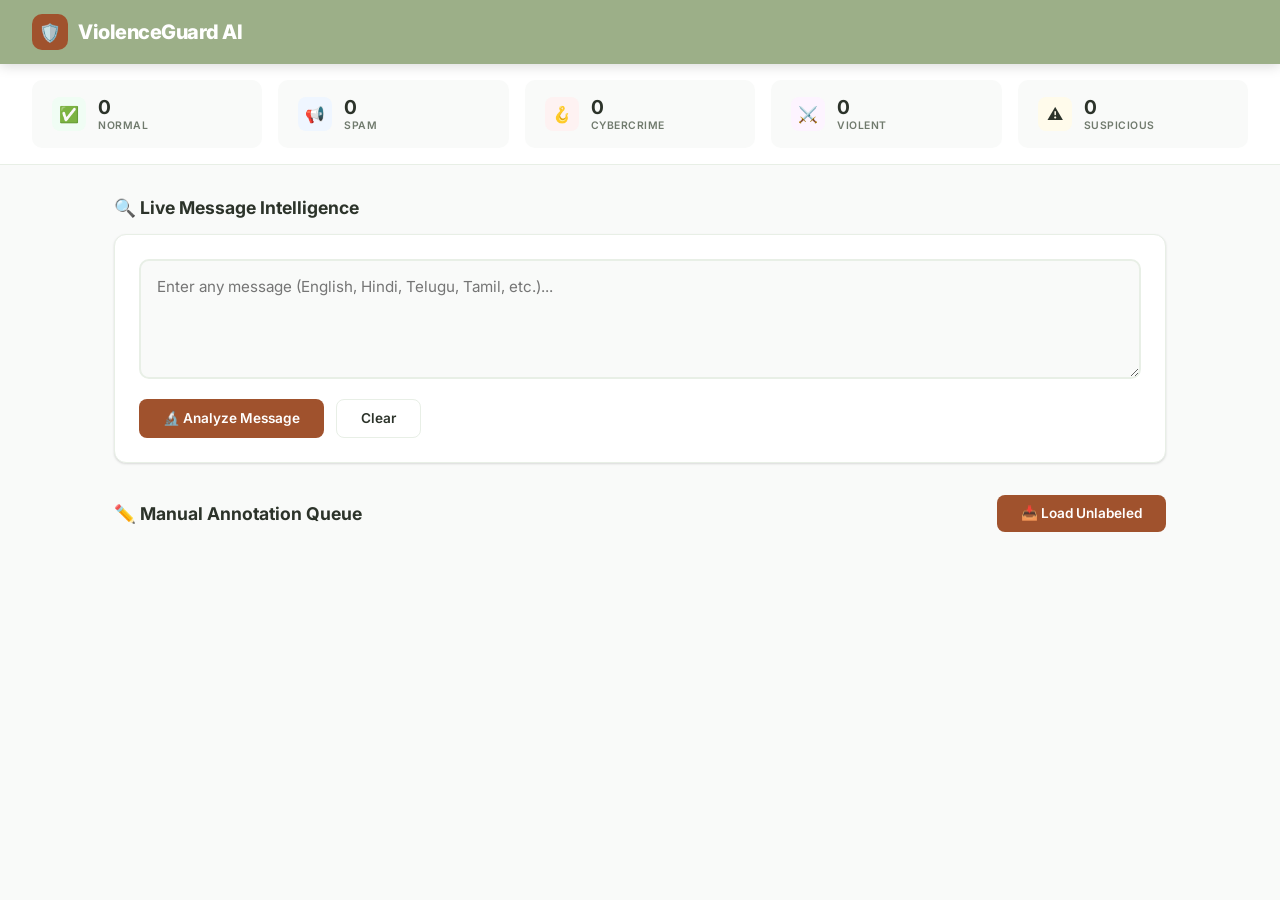
<file: index.html>
<!DOCTYPE html>
<html lang="en">
<head>
    <meta charset="UTF-8">
    <meta name="viewport" content="width=device-width, initial-scale=1.0">
    <meta name="description" content="ViolenceGuard — 5-Class AI Message Intelligence System">
    <title>ViolenceGuard AI | Advanced Classification</title>
    <link rel="stylesheet" href="./style.css">
</head>
<body>

<nav class="navbar">
    <div class="brand">
        <div class="icon">🛡️</div>
        <span>ViolenceGuard AI</span>
    </div>
</nav>

<div class="stats-bar">
    <div class="stat-card">
        <div class="stat-icon normal">✅</div>
        <div class="stat-info">
            <div class="stat-value" id="stat-normal">0</div>
            <div class="stat-label">Normal</div>
        </div>
    </div>
    <div class="stat-card">
        <div class="stat-icon spam">📢</div>
        <div class="stat-info">
            <div class="stat-value" id="stat-spam">0</div>
            <div class="stat-label">Spam</div>
        </div>
    </div>
    <div class="stat-card">
        <div class="stat-icon cybercrime">🪝</div>
        <div class="stat-info">
            <div class="stat-value" id="stat-cybercrime">0</div>
            <div class="stat-label">Cybercrime</div>
        </div>
    </div>
    <div class="stat-card">
        <div class="stat-icon violent">⚔️</div>
        <div class="stat-info">
            <div class="stat-value" id="stat-violent">0</div>
            <div class="stat-label">Violent</div>
        </div>
    </div>
    <div class="stat-card">
        <div class="stat-icon suspicious">⚠️</div>
        <div class="stat-info">
            <div class="stat-value" id="stat-suspicious">0</div>
            <div class="stat-label">Suspicious</div>
        </div>
    </div>
</div>

<div class="main">
    <section>
        <div class="section-title">🔍 Live Message Intelligence</div>
        <div class="card">
            <textarea class="detector-textarea" id="input-text"
                      placeholder="Enter any message (English, Hindi, Telugu, Tamil, etc.)..."></textarea>
            <div class="detector-actions">
                <button class="btn btn-primary" id="btn-analyze" onclick="analyzeMessage()">🔬 Analyze Message</button>
                <button class="btn btn-outline" onclick="clearResult()">Clear</button>
            </div>
            <div id="result-area"></div>
        </div>
    </section>

    <section>
        <div class="annotation-header">
            <div class="section-title" style="margin:0">✏️ Manual Annotation Queue</div>
            <button class="btn btn-primary" id="btn-load" onclick="loadUnlabeled()">📥 Load Unlabeled</button>
        </div>
        <div class="annotation-grid" id="annotation-grid"></div>
    </section>
</div>

<script>
const API = "https://violenceguard-backend.onrender.com";
const counts = { NORMAL: 0, SPAM: 0, CYBERCRIME: 0, VIOLENT: 0, SUSPICIOUS: 0 };

async function analyzeMessage() {
    const text = document.getElementById("input-text").value.trim();
    if (!text) return;

    const btn = document.getElementById("btn-analyze");
    btn.disabled = true;
    btn.innerHTML = '<span class="spinner"></span> Analyzing...';

    try {
        const res = await fetch(API + "/predict", {
            method: "POST",
            headers: { "Content-Type": "application/json" },
            body: JSON.stringify({ text }),
        });
        const data = await res.json();
        
        counts[data.label]++;
        updateStats();
        showResult(data);
    } catch (err) {
        document.getElementById("result-area").innerHTML = '<div class="result-card normal">Connection Error</div>';
    } finally {
        btn.disabled = false;
        btn.innerHTML = "🔬 Analyze Message";
    }
}

function updateStats() {
    for (const key in counts) {
        const el = document.getElementById(`stat-${key.toLowerCase()}`);
        if (el) el.textContent = counts[key];
    }
}

function showResult(data) {
    const sev = data.severity;
    const label = data.label;
    const pct = Math.round(data.confidence * 100);

    const icons = { NORMAL: "✅", SPAM: "📢", CYBERCRIME: "🪝", VIOLENT: "⚔️", SUSPICIOUS: "⚠️" };

    document.getElementById("result-area").innerHTML = `
        <div class="result-card ${sev}">
            <span class="result-badge ${sev}">${icons[label] || ""} ${label}</span>
            <div class="confidence-bar-container">
                <div class="confidence-label">Confidence: ${pct}%</div>
                <div class="confidence-bar">
                    <div class="confidence-fill ${sev}" style="width:${pct}%"></div>
                </div>
            </div>
        </div>
    `;
}

function clearResult() {
    document.getElementById("input-text").value = "";
    document.getElementById("result-area").innerHTML = "";
}

async function loadUnlabeled() {
    const btn = document.getElementById("btn-load");
    btn.disabled = true;
    btn.innerHTML = '<span class="spinner"></span> Loading...';

    try {
        const res = await fetch(API + "/unlabeled");
        const data = await res.json();
        const grid = document.getElementById("annotation-grid");
        grid.innerHTML = "";

        for (const msg of data.messages) {
            const predRes = await fetch(API + "/predict", {
                method: "POST",
                headers: { "Content-Type": "application/json" },
                body: JSON.stringify({ text: msg }),
            });
            const pred = await predRes.json();
            grid.appendChild(createMsgCard(msg, pred));
        }
    } catch (err) {
        grid.innerHTML = '<div class="card">Failed to load content.</div>';
    } finally {
        btn.disabled = false;
        btn.innerHTML = "📥 Load Unlabeled";
    }
}

function createMsgCard(text, pred) {
    const card = document.createElement("div");
    card.className = "msg-card";
    const sev = pred.severity;
    const highConf = pred.confidence >= 0.85;

    card.innerHTML = `
        <div class="msg-text">"${escapeHtml(text)}"</div>
        <div class="msg-prediction">
            <span class="mini-badge ${sev}">${pred.label}</span>
            <span class="confidence-text">${Math.round(pred.confidence*100)}%</span>
            ${highConf ? '<span class="mini-badge auto">Auto</span>' : ''}
        </div>
        <div class="msg-actions">
            ${highConf ? '<div class="labeled-check">✓ Verified</div>' : `
                <button class="btn btn-normal" onclick="annotate(this, '${escapeJs(text)}', 'NORMAL')">Safe</button>
                <button class="btn btn-spam" onclick="annotate(this, '${escapeJs(text)}', 'SPAM')">Spam</button>
                <button class="btn btn-cybercrime" onclick="annotate(this, '${escapeJs(text)}', 'CYBERCRIME')">Crime</button>
                <button class="btn btn-violent" onclick="annotate(this, '${escapeJs(text)}', 'VIOLENT')">Threat</button>
                <button class="btn btn-suspicious" onclick="annotate(this, '${escapeJs(text)}', 'SUSPICIOUS')">Risk</button>
            `}
        </div>
    `;
    if (highConf) { card.classList.add("labeled"); autoAnnotate(text, pred.label); }
    return card;
}

async function autoAnnotate(text, label) {
    try {
        await fetch(API + "/annotate", {
            method: "POST",
            headers: { "Content-Type": "application/json" },
            body: JSON.stringify({ text, label }),
        });
    } catch (err) {}
}

async function annotate(btn, text, label) {
    const parent = btn.parentElement;
    parent.innerHTML = '<span class="spinner spinner-dark"></span>';
    try {
        const res = await fetch(API + "/annotate", {
            method: "POST",
            headers: { "Content-Type": "application/json" },
            body: JSON.stringify({ text, label }),
        });
        const data = await res.json();
        if (data.status === "ok") {
            parent.innerHTML = `<div class="labeled-check">✓ ${label}</div>`;
        }
    } catch (err) { parent.innerHTML = "Error"; }
}

function escapeHtml(str) { const d = document.createElement("div"); d.textContent = str; return d.innerHTML; }
function escapeJs(str) { return str.replace(/\\/g, "\\\\").replace(/'/g, "\\'").replace(/"/g, '\\"'); }
</script>
</body>
</html>
</file>
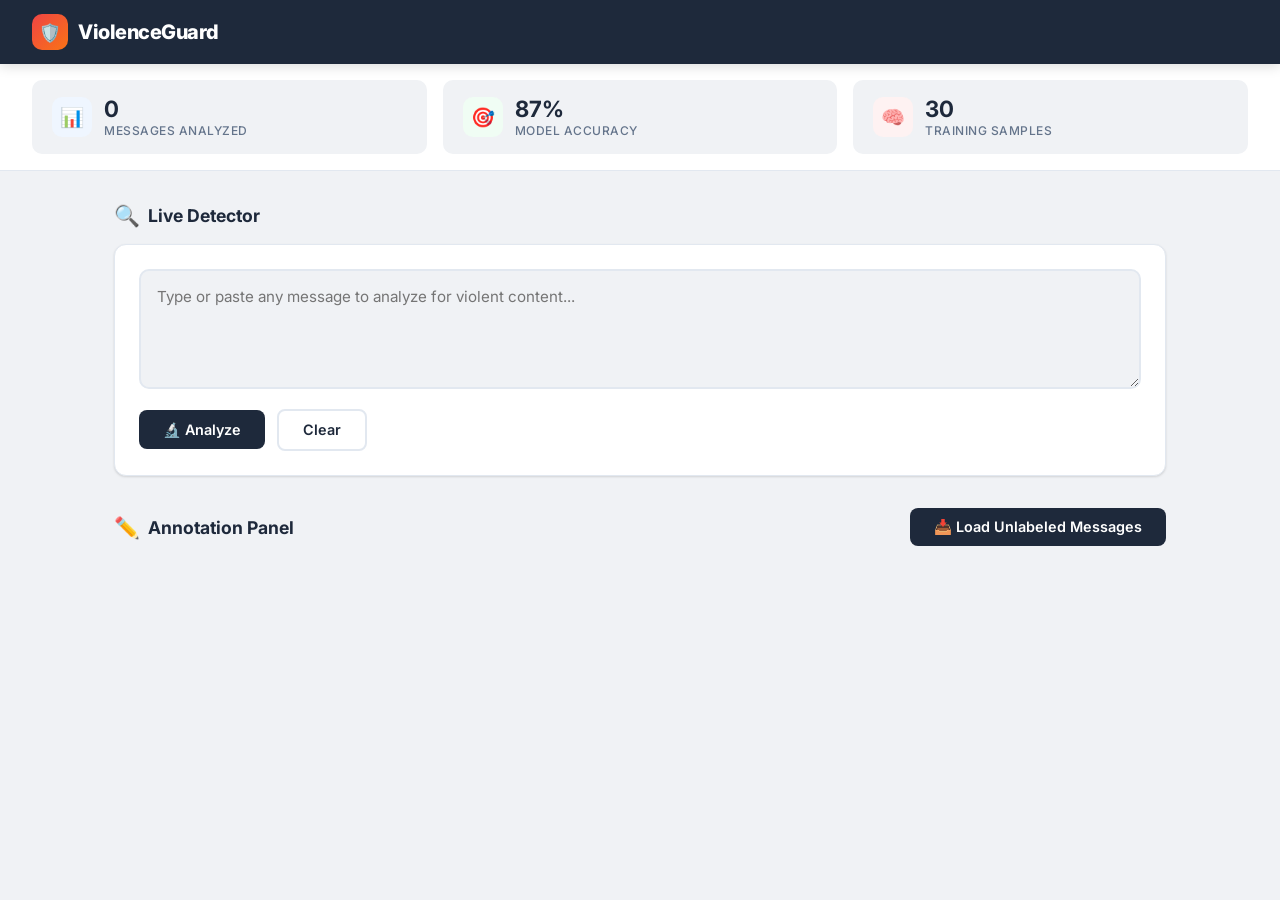
<file: templates/index.html>
<!DOCTYPE html>
<html lang="en">
<head>
    <meta charset="UTF-8">
    <meta name="viewport" content="width=device-width, initial-scale=1.0">
    <meta name="description" content="ViolenceGuard — Semi-Automatic Violent Message Detection System">
    <title>ViolenceGuard — Violent Message Detection</title>
    <link rel="stylesheet" href="/static/style.css">
</head>
<body>

<!-- Navbar -->
<nav class="navbar">
    <div class="brand">
        <div class="icon">🛡️</div>
        <span>ViolenceGuard</span>
    </div>
</nav>

<!-- Stats Bar -->
<div class="stats-bar">
    <div class="stat-card">
        <div class="stat-icon blue">📊</div>
        <div class="stat-info">
            <div class="stat-value" id="stat-analyzed">0</div>
            <div class="stat-label">Messages Analyzed</div>
        </div>
    </div>
    <div class="stat-card">
        <div class="stat-icon green">🎯</div>
        <div class="stat-info">
            <div class="stat-value">87%</div>
            <div class="stat-label">Model Accuracy</div>
        </div>
    </div>
    <div class="stat-card">
        <div class="stat-icon red">🧠</div>
        <div class="stat-info">
            <div class="stat-value" id="stat-training">30</div>
            <div class="stat-label">Training Samples</div>
        </div>
    </div>
</div>

<!-- Main Content -->
<div class="main">

    <!-- Section 1: Live Detector -->
    <section>
        <div class="section-title"><span class="emoji">🔍</span> Live Detector</div>
        <div class="card">
            <textarea class="detector-textarea" id="input-text"
                      placeholder="Type or paste any message to analyze for violent content..."></textarea>
            <div class="detector-actions">
                <button class="btn btn-primary" id="btn-analyze" onclick="analyzeMessage()">
                    🔬 Analyze
                </button>
                <button class="btn btn-outline" onclick="clearResult()">Clear</button>
            </div>
            <div id="result-area"></div>
        </div>
    </section>

    <!-- Section 2: Annotation Panel -->
    <section>
        <div class="annotation-header">
            <div class="section-title" style="margin-bottom:0"><span class="emoji">✏️</span> Annotation Panel</div>
            <button class="btn btn-primary" id="btn-load" onclick="loadUnlabeled()">
                📥 Load Unlabeled Messages
            </button>
        </div>
        <div class="annotation-grid" id="annotation-grid"></div>
    </section>
</div>

<script>
const API = "https://violenceguard-backend.onrender.com";
let analyzedCount = 0;

// ── Section 1: Live Detector ──
async function analyzeMessage() {
    const text = document.getElementById("input-text").value.trim();
    if (!text) return;

    const btn = document.getElementById("btn-analyze");
    btn.disabled = true;
    btn.innerHTML = '<span class="spinner"></span> Analyzing...';

    try {
        const res = await fetch(API + "/predict", {
            method: "POST",
            headers: { "Content-Type": "application/json" },
            body: JSON.stringify({ text }),
        });
        const data = await res.json();
        analyzedCount++;
        document.getElementById("stat-analyzed").textContent = analyzedCount;
        showResult(data);
    } catch (err) {
        document.getElementById("result-area").innerHTML =
            '<div class="result-card non-violent" style="border-color:var(--border);background:#fff;">Error connecting to server.</div>';
    } finally {
        btn.disabled = false;
        btn.innerHTML = "🔬 Analyze";
    }
}

function showResult(data) {
    const sev = data.severity;  // "violent", "suspicious", or "non-violent"
    const pct = Math.round(data.confidence * 100);

    const labelMap = {
        "violent": "🔴 VIOLENT",
        "suspicious": "🟡 SUSPICIOUS",
        "non-violent": "🟢 SAFE",
    };

    document.getElementById("result-area").innerHTML = `
        <div class="result-card ${sev}">
            <span class="result-badge ${sev}">${labelMap[sev]}</span>
            <div class="confidence-bar-container">
                <div class="confidence-label">Confidence: ${pct}%</div>
                <div class="confidence-bar">
                    <div class="confidence-fill ${sev}" style="width:${pct}%"></div>
                </div>
            </div>
        </div>
    `;
}

function clearResult() {
    document.getElementById("input-text").value = "";
    document.getElementById("result-area").innerHTML = "";
}

// Allow Ctrl+Enter to analyze
document.getElementById("input-text").addEventListener("keydown", function(e) {
    if (e.ctrlKey && e.key === "Enter") analyzeMessage();
});

// ── Section 2: Annotation Panel ──
async function loadUnlabeled() {
    const btn = document.getElementById("btn-load");
    btn.disabled = true;
    btn.innerHTML = '<span class="spinner"></span> Loading...';

    try {
        const res = await fetch(API + "/unlabeled");
        const data = await res.json();
        const grid = document.getElementById("annotation-grid");
        grid.innerHTML = "";

        for (let i = 0; i < data.messages.length; i++) {
            const msg = data.messages[i];
            // Get prediction for each message
            const predRes = await fetch(API + "/predict", {
                method: "POST",
                headers: { "Content-Type": "application/json" },
                body: JSON.stringify({ text: msg }),
            });
            const pred = await predRes.json();
            grid.appendChild(createMsgCard(msg, pred, i));
        }
    } catch (err) {
        document.getElementById("annotation-grid").innerHTML =
            '<div class="card" style="text-align:center;color:var(--text-muted);">Failed to load messages.</div>';
    } finally {
        btn.disabled = false;
        btn.innerHTML = "📥 Load Unlabeled Messages";
    }
}

function createMsgCard(text, pred, idx) {
    const card = document.createElement("div");
    card.className = "msg-card";
    card.id = "msg-card-" + idx;

    const sev = pred.severity;  // "violent", "suspicious", or "non-violent"
    const sevLabel = { "violent": "Violent", "suspicious": "Suspicious", "non-violent": "Safe" };
    const pct = Math.round(pred.confidence * 100);
    const highConf = pred.confidence >= 0.80;

    card.innerHTML = `
        <div class="msg-text">"${escapeHtml(text)}"</div>
        <div class="msg-prediction">
            <span class="mini-badge ${sev}">${sevLabel[sev]}</span>
            <span class="confidence-text">${pct}% confidence</span>
            ${highConf ? '<span class="mini-badge auto">Auto-labeled</span>' : ''}
        </div>
        <div class="msg-actions" id="msg-actions-${idx}">
            ${highConf
                ? `<div class="labeled-check">✓ Auto-labeled as ${pred.label}</div>`
                : `<button class="btn btn-red" onclick="annotate(${idx}, '${escapeJs(text)}', 'violent')">✓ Violent</button>
                   <button class="btn btn-yellow" onclick="annotate(${idx}, '${escapeJs(text)}', 'suspicious')">✓ Suspicious</button>
                   <button class="btn btn-green" onclick="annotate(${idx}, '${escapeJs(text)}', 'non-violent')">✓ Non-Violent</button>`
            }
        </div>
    `;

    // Auto-annotate high confidence
    if (highConf) {
        card.classList.add("labeled");
        autoAnnotate(text, pred.label);
    }

    return card;
}

async function autoAnnotate(text, label) {
    try {
        const res = await fetch(API + "/annotate", {
            method: "POST",
            headers: { "Content-Type": "application/json" },
            body: JSON.stringify({ text, label }),
        });
        const data = await res.json();
        if (data.total_training_samples) {
            document.getElementById("stat-training").textContent = data.total_training_samples;
        }
    } catch (err) {
        // Silent fail for auto-annotate
    }
}

async function annotate(idx, text, label) {
    const actions = document.getElementById("msg-actions-" + idx);
    actions.innerHTML = '<span class="spinner-dark spinner"></span>';

    try {
        const res = await fetch(API + "/annotate", {
            method: "POST",
            headers: { "Content-Type": "application/json" },
            body: JSON.stringify({ text, label }),
        });
        const data = await res.json();

        if (data.status === "ok") {
            const card = document.getElementById("msg-card-" + idx);
            card.classList.add("labeled");
            actions.innerHTML = `<div class="labeled-check">✓ Labeled as ${label}</div>`;
            document.getElementById("stat-training").textContent = data.total_training_samples;
        }
    } catch (err) {
        actions.innerHTML = '<span style="color:var(--red)">Error</span>';
    }
}

function escapeHtml(str) {
    const d = document.createElement("div");
    d.textContent = str;
    return d.innerHTML;
}

function escapeJs(str) {
    return str.replace(/\\/g, "\\\\").replace(/'/g, "\\'").replace(/"/g, '\\"');
}
</script>
</body>
</html>
</file>
<file: style.css>
/* style.css — ViolenceGuard Intelligence System (5-Tier Class) */

@import url('https://fonts.googleapis.com/css2?family=Inter:wght@400;500;600;700;800&display=swap');

* {
    margin: 0;
    padding: 0;
    box-sizing: border-box;
}

:root {
    --bg: #F9FAF9;
    --card: #FFFFFF;
    --sage: #9CAF88;
    --sage-dark: #7D8F6B;
    --wood: #A0522D;
    --wood-dark: #8B4513;
    --text: #2C332A;
    --text-muted: #707A6D;
    
    /* Classification Colors */
    --normal: #22C55E;      /* Green */
    --normal-bg: #F0FDF4;
    --normal-border: #BBF7D0;
    
    --spam: #3B82F6;        /* Blue */
    --spam-bg: #EFF6FF;
    --spam-border: #BFDBFE;
    
    --cybercrime: #EF4444;  /* Red */
    --cybercrime-bg: #FEF2F2;
    --cybercrime-border: #FECACA;
    
    --violent: #D946EF;     /* Magenta/Purple */
    --violent-bg: #FDF4FF;
    --violent-border: #F5D0FE;
    
    --suspicious: #F59E0B;  /* Yellow/Amber */
    --suspicious-bg: #FFFBEB;
    --suspicious-border: #FDE68A;
    
    --border: #E8EFE6;
    --shadow: 0 1px 3px rgba(0,0,0,0.08), 0 1px 2px rgba(0,0,0,0.06);
    --shadow-lg: 0 10px 25px rgba(0,0,0,0.1), 0 6px 10px rgba(0,0,0,0.06);
    --radius: 12px;
}

body {
    font-family: 'Inter', -apple-system, sans-serif;
    background: var(--bg);
    color: var(--text);
    min-height: 100vh;
}

/* ── Navbar ── */
.navbar {
    background: var(--sage);
    padding: 0 2rem;
    height: 64px;
    display: flex;
    align-items: center;
    justify-content: space-between;
    position: sticky;
    top: 0;
    z-index: 100;
    box-shadow: 0 2px 12px rgba(0,0,0,0.15);
}

.navbar .brand {
    display: flex;
    align-items: center;
    gap: 10px;
    color: #fff;
    font-weight: 800;
    font-size: 1.25rem;
    letter-spacing: -0.5px;
}

.navbar .brand .icon {
    width: 36px;
    height: 36px;
    background: var(--wood);
    border-radius: 10px;
    display: flex;
    align-items: center;
    justify-content: center;
    font-size: 1.1rem;
}

/* ── Stats Bar ── */
.stats-bar {
    display: flex;
    gap: 1rem;
    padding: 1rem 2rem;
    background: var(--card);
    border-bottom: 1px solid var(--border);
    flex-wrap: wrap;
}

.stat-card {
    flex: 1;
    min-width: 140px;
    background: var(--bg);
    border-radius: 10px;
    padding: 1rem 1.25rem;
    display: flex;
    align-items: center;
    gap: 12px;
}

.stat-card .stat-icon {
    width: 34px;
    height: 34px;
    border-radius: 8px;
    display: flex;
    align-items: center;
    justify-content: center;
    font-size: 1rem;
    flex-shrink: 0;
}

.stat-card .stat-icon.normal { background: var(--normal-bg); }
.stat-card .stat-icon.spam { background: var(--spam-bg); }
.stat-card .stat-icon.cybercrime { background: var(--cybercrime-bg); }
.stat-card .stat-icon.violent { background: var(--violent-bg); }
.stat-card .stat-icon.suspicious { background: var(--suspicious-bg); }

.stat-card .stat-info .stat-value {
    font-size: 1.2rem;
    font-weight: 700;
    line-height: 1.2;
}

.stat-card .stat-info .stat-label {
    font-size: 0.65rem;
    color: var(--text-muted);
    font-weight: 600;
    text-transform: uppercase;
    letter-spacing: 0.5px;
}

/* ── Main Content ── */
.main {
    max-width: 1100px;
    margin: 2rem auto;
    padding: 0 1.5rem;
    display: flex;
    flex-direction: column;
    gap: 2rem;
}

.section-title {
    font-size: 1.1rem;
    font-weight: 700;
    margin-bottom: 1rem;
    display: flex;
    align-items: center;
    gap: 8px;
    color: var(--text);
}

.card {
    background: var(--card);
    border: 1px solid var(--border);
    border-radius: var(--radius);
    padding: 1.5rem;
    box-shadow: var(--shadow);
}

.detector-textarea {
    width: 100%;
    min-height: 120px;
    border: 2px solid var(--border);
    border-radius: 10px;
    padding: 1rem;
    font-family: 'Inter', sans-serif;
    font-size: 0.95rem;
    resize: vertical;
    transition: border-color 0.2s;
    color: var(--text);
    background: var(--bg);
}

.detector-textarea:focus { outline: none; border-color: var(--sage); }

/* Buttons */
.btn {
    display: inline-flex;
    align-items: center;
    gap: 6px;
    padding: 0.65rem 1.5rem;
    border: none;
    border-radius: 8px;
    font-family: 'Inter', sans-serif;
    font-size: 0.85rem;
    font-weight: 600;
    cursor: pointer;
    transition: all 0.2s;
}

.btn-primary { background: var(--wood); color: #fff; }
.btn-primary:hover { background: var(--wood-dark); transform: translateY(-1px); }
.btn-outline { background: transparent; border: 1px solid var(--border); color: var(--text); }
.btn-outline:hover { border-color: var(--sage); background: var(--bg); }

/* 5-Class specific buttons */
.btn-normal { background: var(--normal); color: #fff; }
.btn-spam { background: var(--spam); color: #fff; }
.btn-cybercrime { background: var(--cybercrime); color: #fff; }
.btn-violent { background: var(--violent); color: #fff; }
.btn-suspicious { background: var(--suspicious); color: #fff; }

.btn:hover { filter: brightness(0.9); transform: translateY(-1px); }
.btn:disabled { opacity: 0.5; cursor: not-allowed; transform: none; }

.detector-actions { display: flex; gap: 0.75rem; margin-top: 1rem; }

/* ── Result Card ── */
.result-card {
    margin-top: 1.25rem;
    border-radius: 10px;
    padding: 1.25rem;
    opacity: 0;
    transform: translateY(10px);
    animation: fadeInUp 0.4s ease forwards;
}

.result-card.normal { background: var(--normal-bg); border: 2px solid var(--normal-border); }
.result-card.spam { background: var(--spam-bg); border: 2px solid var(--spam-border); }
.result-card.cybercrime { background: var(--cybercrime-bg); border: 2px solid var(--cybercrime-border); }
.result-card.violent { background: var(--violent-bg); border: 2px solid var(--violent-border); }
.result-card.suspicious { background: var(--suspicious-bg); border: 2px solid var(--suspicious-border); }

@keyframes fadeInUp { to { opacity: 1; transform: translateY(0); } }

.result-badge {
    display: inline-block;
    padding: 0.4rem 1rem;
    border-radius: 6px;
    font-weight: 700;
    font-size: 0.9rem;
    letter-spacing: 0.5px;
    text-transform: uppercase;
}

.result-badge.normal { background: var(--normal); color: #fff; }
.result-badge.spam { background: var(--spam); color: #fff; }
.result-badge.cybercrime { background: var(--cybercrime); color: #fff; }
.result-badge.violent { background: var(--violent); color: #fff; }
.result-badge.suspicious { background: var(--suspicious); color: #fff; }

/* Confidence Bar */
.confidence-bar-container { margin-top: 1rem; }
.confidence-label { font-size: 0.75rem; color: var(--text-muted); margin-bottom: 6px; font-weight: 600; }
.confidence-bar { height: 8px; background: #E2E8F0; border-radius: 999px; overflow: hidden; }
.confidence-fill { height: 100%; border-radius: 999px; transition: width 0.6s ease; }

.confidence-fill.normal { background: var(--normal); }
.confidence-fill.spam { background: var(--spam); }
.confidence-fill.cybercrime { background: var(--cybercrime); }
.confidence-fill.violent { background: var(--violent); }
.confidence-fill.suspicious { background: var(--suspicious); }

/* Annotation Panel */
.annotation-header { display: flex; align-items: center; justify-content: space-between; margin-bottom: 1rem; }
.annotation-grid { display: grid; grid-template-columns: repeat(auto-fill, minmax(320px, 1fr)); gap: 1rem; }

.msg-card {
    border: 1px solid var(--border);
    border-radius: 10px;
    padding: 1.15rem;
    background: var(--bg);
    display: flex;
    flex-direction: column;
    gap: 0.75rem;
}

.msg-card.labeled { border-color: var(--sage); background: var(--bg); opacity: 0.8; }

.mini-badge {
    font-size: 0.65rem;
    padding: 2px 6px;
    border-radius: 4px;
    font-weight: 700;
    text-transform: uppercase;
}

.mini-badge.normal { background: var(--normal-bg); color: var(--normal); border: 1px solid var(--normal-border); }
.mini-badge.spam { background: var(--spam-bg); color: var(--spam); border: 1px solid var(--spam-border); }
.mini-badge.cybercrime { background: var(--cybercrime-bg); color: var(--cybercrime); border: 1px solid var(--cybercrime-border); }
.mini-badge.violent { background: var(--violent-bg); color: var(--violent); border: 1px solid var(--violent-border); }
.mini-badge.suspicious { background: var(--suspicious-bg); color: var(--suspicious); border: 1px solid var(--suspicious-border); }
.mini-badge.auto { background: #F1F5F9; color: #475569; border: 1px solid #CBD5E1; }

.msg-actions { display: grid; grid-template-columns: repeat(3, 1fr); gap: 0.4rem; }
.msg-actions .btn { padding: 0.4rem; justify-content: center; font-size: 0.7rem; }
.msg-actions .btn:nth-child(n+4) { grid-column: span 1; }
.msg-actions .btn:nth-child(n+4):last-child { grid-column: span 2; } /* Suspicious spanning 2 if wanted */

/* Adjusting to 2 rows for 5 buttons */
.msg-actions { display: flex; flex-wrap: wrap; gap: 4px; }
.msg-actions .btn { flex: 1 0 calc(33.3% - 4px); min-width: 80px; }

.labeled-check { display: flex; align-items: center; gap: 6px; color: var(--sage-dark); font-weight: 700; font-size: 0.8rem; }

/* Spinner */
.spinner { display: inline-block; width: 14px; height: 14px; border: 2px solid rgba(255,255,255,0.3); border-top-color: #fff; border-radius: 50%; animation: spin 0.6s linear infinite; }
@keyframes spin { to { transform: rotate(360deg); } }
</file>
<file: static/style.css>
/* style.css — ViolenceGuard Clean Modern UI */

@import url('https://fonts.googleapis.com/css2?family=Inter:wght@400;500;600;700;800&display=swap');

* {
    margin: 0;
    padding: 0;
    box-sizing: border-box;
}

:root {
    --bg: #F0F2F5;
    --card: #FFFFFF;
    --navy: #1E293B;
    --navy-light: #334155;
    --text: #1E293B;
    --text-muted: #64748B;
    --red: #EF4444;
    --red-bg: #FEF2F2;
    --red-border: #FECACA;
    --green: #22C55E;
    --green-bg: #F0FDF4;
    --green-border: #BBF7D0;
    --yellow: #F59E0B;
    --yellow-bg: #FFFBEB;
    --yellow-border: #FDE68A;
    --blue: #3B82F6;
    --blue-bg: #EFF6FF;
    --border: #E2E8F0;
    --shadow: 0 1px 3px rgba(0,0,0,0.08), 0 1px 2px rgba(0,0,0,0.06);
    --shadow-lg: 0 10px 25px rgba(0,0,0,0.1), 0 6px 10px rgba(0,0,0,0.06);
    --radius: 12px;
}

body {
    font-family: 'Inter', -apple-system, sans-serif;
    background: var(--bg);
    color: var(--text);
    min-height: 100vh;
}

/* ── Navbar ── */
.navbar {
    background: var(--navy);
    padding: 0 2rem;
    height: 64px;
    display: flex;
    align-items: center;
    justify-content: space-between;
    position: sticky;
    top: 0;
    z-index: 100;
    box-shadow: 0 2px 12px rgba(0,0,0,0.15);
}

.navbar .brand {
    display: flex;
    align-items: center;
    gap: 10px;
    color: #fff;
    font-weight: 800;
    font-size: 1.25rem;
    letter-spacing: -0.5px;
}

.navbar .brand .icon {
    width: 36px;
    height: 36px;
    background: linear-gradient(135deg, var(--red), #F97316);
    border-radius: 10px;
    display: flex;
    align-items: center;
    justify-content: center;
    font-size: 1.1rem;
}

/* ── Stats Bar ── */
.stats-bar {
    display: flex;
    gap: 1rem;
    padding: 1rem 2rem;
    background: var(--card);
    border-bottom: 1px solid var(--border);
    flex-wrap: wrap;
}

.stat-card {
    flex: 1;
    min-width: 160px;
    background: var(--bg);
    border-radius: 10px;
    padding: 1rem 1.25rem;
    display: flex;
    align-items: center;
    gap: 12px;
}

.stat-card .stat-icon {
    width: 40px;
    height: 40px;
    border-radius: 10px;
    display: flex;
    align-items: center;
    justify-content: center;
    font-size: 1.2rem;
    flex-shrink: 0;
}

.stat-card .stat-icon.blue { background: var(--blue-bg); }
.stat-card .stat-icon.green { background: var(--green-bg); }
.stat-card .stat-icon.red { background: var(--red-bg); }

.stat-card .stat-info .stat-value {
    font-size: 1.4rem;
    font-weight: 700;
    line-height: 1.2;
}

.stat-card .stat-info .stat-label {
    font-size: 0.75rem;
    color: var(--text-muted);
    font-weight: 500;
    text-transform: uppercase;
    letter-spacing: 0.5px;
}

/* ── Main Content ── */
.main {
    max-width: 1100px;
    margin: 2rem auto;
    padding: 0 1.5rem;
    display: flex;
    flex-direction: column;
    gap: 2rem;
}

/* ── Section Headers ── */
.section-title {
    font-size: 1.1rem;
    font-weight: 700;
    margin-bottom: 1rem;
    display: flex;
    align-items: center;
    gap: 8px;
    color: var(--text);
}

.section-title .emoji {
    font-size: 1.3rem;
}

/* ── Card ── */
.card {
    background: var(--card);
    border: 1px solid var(--border);
    border-radius: var(--radius);
    padding: 1.5rem;
    box-shadow: var(--shadow);
}

/* ── Live Detector ── */
.detector-textarea {
    width: 100%;
    min-height: 120px;
    border: 2px solid var(--border);
    border-radius: 10px;
    padding: 1rem;
    font-family: 'Inter', sans-serif;
    font-size: 0.95rem;
    resize: vertical;
    transition: border-color 0.2s;
    color: var(--text);
    background: var(--bg);
}

.detector-textarea:focus {
    outline: none;
    border-color: var(--blue);
    box-shadow: 0 0 0 3px rgba(59,130,246,0.15);
}

.btn {
    display: inline-flex;
    align-items: center;
    gap: 6px;
    padding: 0.65rem 1.5rem;
    border: none;
    border-radius: 8px;
    font-family: 'Inter', sans-serif;
    font-size: 0.9rem;
    font-weight: 600;
    cursor: pointer;
    transition: all 0.2s;
}

.btn-primary {
    background: var(--navy);
    color: #fff;
}

.btn-primary:hover { background: var(--navy-light); transform: translateY(-1px); }
.btn-primary:active { transform: translateY(0); }

.btn-outline {
    background: transparent;
    border: 2px solid var(--border);
    color: var(--text);
}

.btn-outline:hover { border-color: var(--navy); background: var(--bg); }

.btn-red {
    background: var(--red);
    color: #fff;
}

.btn-red:hover { background: #DC2626; }

.btn-yellow {
    background: var(--yellow);
    color: #fff;
}

.btn-yellow:hover { background: #D97706; }

.btn-green {
    background: var(--green);
    color: #fff;
}

.btn-green:hover { background: #16A34A; }

.btn:disabled {
    opacity: 0.45;
    cursor: not-allowed;
    transform: none !important;
}

.detector-actions {
    display: flex;
    gap: 0.75rem;
    margin-top: 1rem;
    align-items: center;
}

/* ── Result Card ── */
.result-card {
    margin-top: 1.25rem;
    border-radius: 10px;
    padding: 1.25rem;
    opacity: 0;
    transform: translateY(10px);
    animation: fadeInUp 0.4s ease forwards;
}

.result-card.violent {
    background: var(--red-bg);
    border: 2px solid var(--red-border);
}

.result-card.suspicious {
    background: var(--yellow-bg);
    border: 2px solid var(--yellow-border);
}

.result-card.non-violent {
    background: var(--green-bg);
    border: 2px solid var(--green-border);
}

@keyframes fadeInUp {
    to { opacity: 1; transform: translateY(0); }
}

.result-badge {
    display: inline-block;
    padding: 0.4rem 1rem;
    border-radius: 6px;
    font-weight: 700;
    font-size: 0.95rem;
    letter-spacing: 0.5px;
    text-transform: uppercase;
}

.result-badge.violent {
    background: var(--red);
    color: #fff;
}

.result-badge.suspicious {
    background: var(--yellow);
    color: #fff;
}

.result-badge.non-violent {
    background: var(--green);
    color: #fff;
}

.confidence-bar-container {
    margin-top: 1rem;
}

.confidence-label {
    font-size: 0.8rem;
    color: var(--text-muted);
    margin-bottom: 6px;
    font-weight: 500;
}

.confidence-bar {
    height: 10px;
    background: #E2E8F0;
    border-radius: 999px;
    overflow: hidden;
}

.confidence-fill {
    height: 100%;
    border-radius: 999px;
    transition: width 0.6s ease;
}

.confidence-fill.violent { background: var(--red); }
.confidence-fill.suspicious { background: var(--yellow); }
.confidence-fill.non-violent { background: var(--green); }

/* ── Annotation Panel ── */
.annotation-header {
    display: flex;
    align-items: center;
    justify-content: space-between;
    flex-wrap: wrap;
    gap: 0.75rem;
    margin-bottom: 1rem;
}

.annotation-grid {
    display: grid;
    grid-template-columns: repeat(auto-fill, minmax(320px, 1fr));
    gap: 1rem;
}

.msg-card {
    border: 1px solid var(--border);
    border-radius: 10px;
    padding: 1.15rem;
    background: var(--bg);
    display: flex;
    flex-direction: column;
    gap: 0.75rem;
    transition: border-color 0.2s, box-shadow 0.2s;
    position: relative;
}

.msg-card:hover {
    border-color: #CBD5E1;
    box-shadow: var(--shadow);
}

.msg-card.labeled {
    border-color: var(--green-border);
    background: var(--green-bg);
}

.msg-text {
    font-size: 0.9rem;
    line-height: 1.5;
    color: var(--text);
}

.msg-prediction {
    display: flex;
    align-items: center;
    gap: 8px;
    flex-wrap: wrap;
}

.mini-badge {
    font-size: 0.7rem;
    padding: 3px 8px;
    border-radius: 4px;
    font-weight: 600;
    text-transform: uppercase;
    letter-spacing: 0.3px;
}

.mini-badge.violent { background: var(--red-bg); color: var(--red); border: 1px solid var(--red-border); }
.mini-badge.suspicious { background: var(--yellow-bg); color: var(--yellow); border: 1px solid var(--yellow-border); }
.mini-badge.non-violent { background: var(--green-bg); color: var(--green); border: 1px solid var(--green-border); }
.mini-badge.auto { background: var(--blue-bg); color: var(--blue); border: 1px solid #BFDBFE; }

.confidence-text {
    font-size: 0.75rem;
    color: var(--text-muted);
    font-weight: 500;
}

.msg-actions {
    display: flex;
    gap: 0.5rem;
}

.msg-actions .btn {
    flex: 1;
    justify-content: center;
    padding: 0.5rem;
    font-size: 0.8rem;
}

.labeled-check {
    display: flex;
    align-items: center;
    gap: 6px;
    color: var(--green);
    font-weight: 600;
    font-size: 0.85rem;
}

/* ── Spinner ── */
.spinner {
    display: inline-block;
    width: 18px;
    height: 18px;
    border: 2.5px solid rgba(255,255,255,0.3);
    border-top-color: #fff;
    border-radius: 50%;
    animation: spin 0.6s linear infinite;
}

@keyframes spin {
    to { transform: rotate(360deg); }
}

.spinner-dark {
    border-color: rgba(0,0,0,0.1);
    border-top-color: var(--navy);
}

/* ── Responsive ── */
@media (max-width: 768px) {
    .navbar { padding: 0 1rem; }
    .stats-bar { padding: 0.75rem 1rem; }
    .main { padding: 0 1rem; margin: 1rem auto; gap: 1.25rem; }
    .annotation-grid { grid-template-columns: 1fr; }
    .card { padding: 1.15rem; }
}

@media (max-width: 480px) {
    .stat-card { min-width: 100%; }
    .detector-actions { flex-direction: column; }
    .detector-actions .btn { width: 100%; justify-content: center; }
}
</file>
